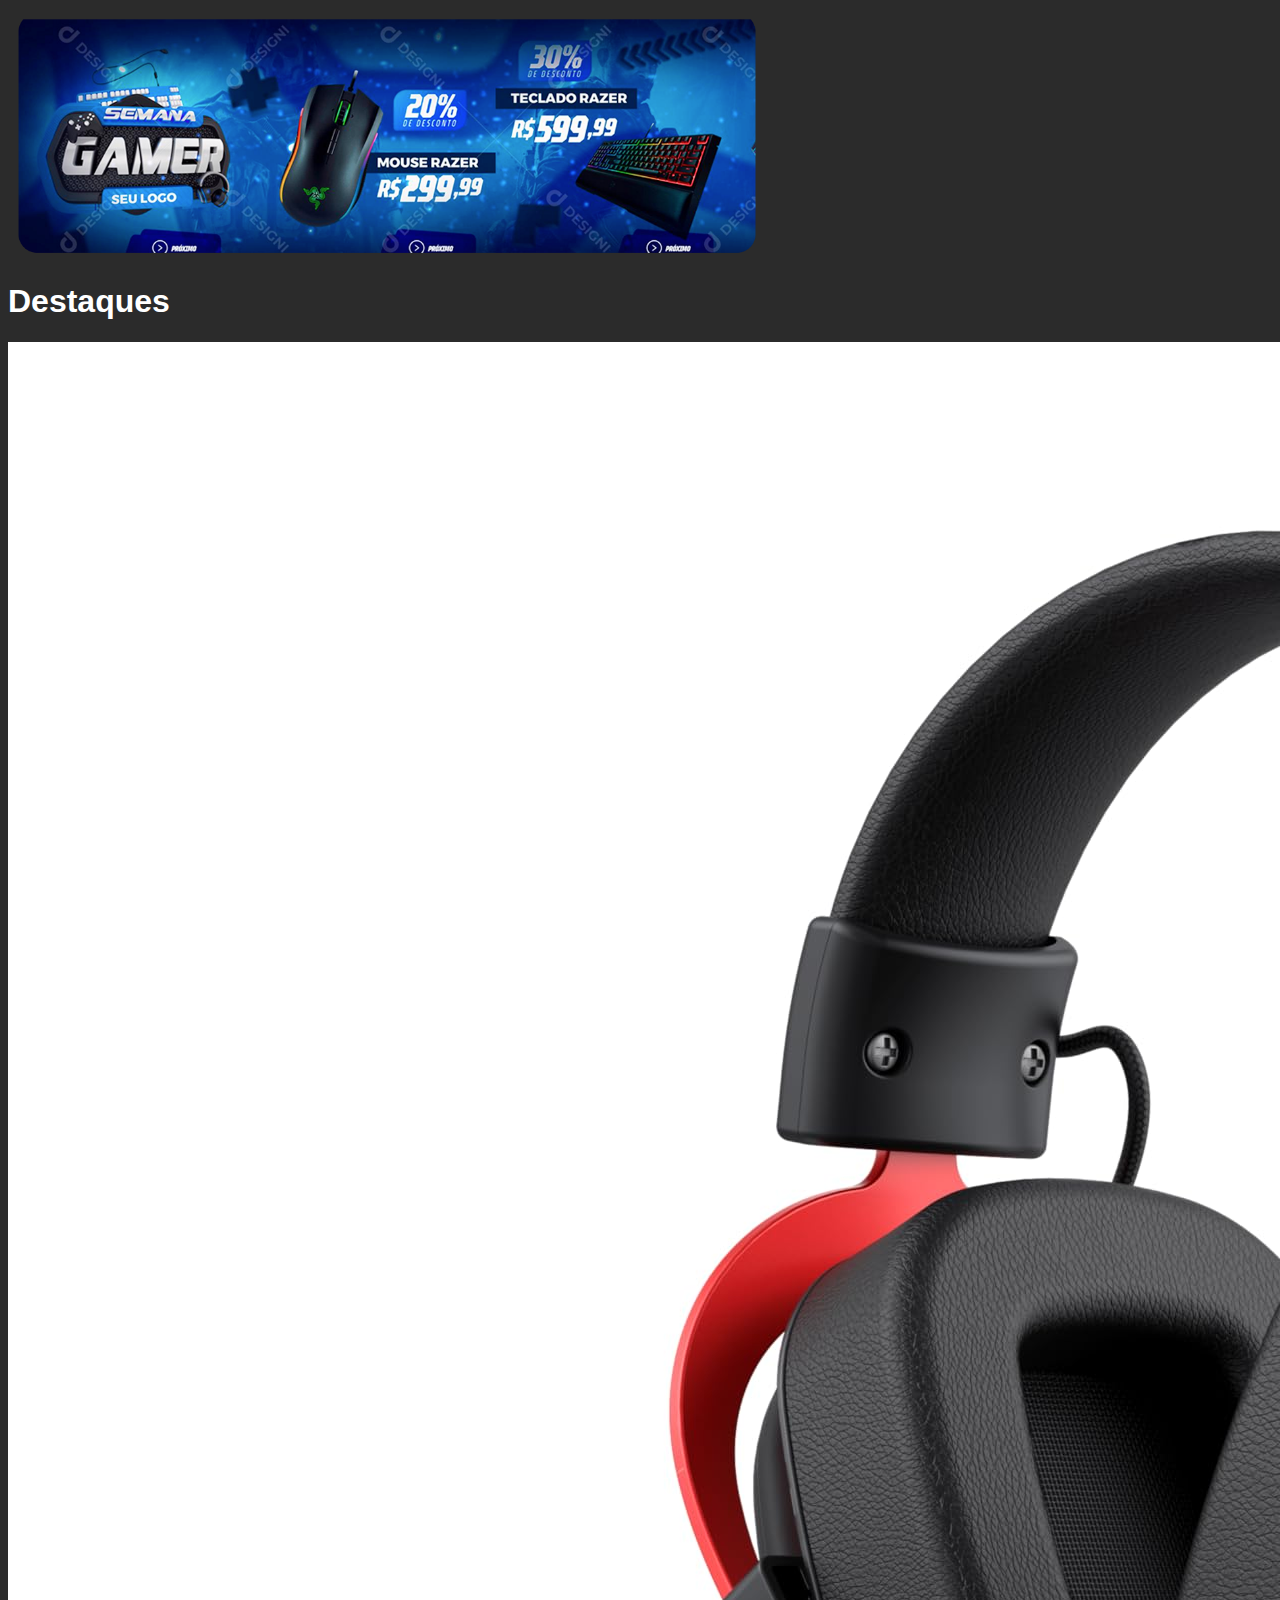
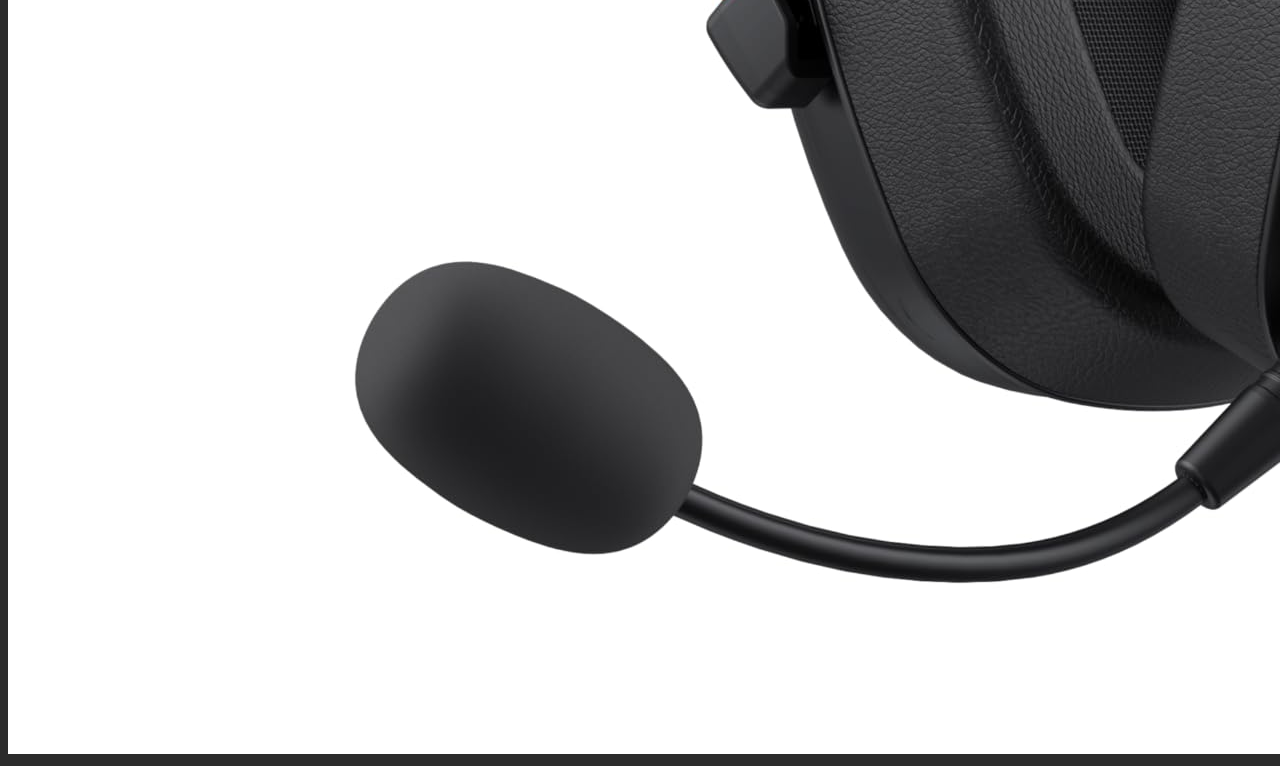
<file: tcc.html>
<!DOCTYPE html>
<html lang="pt-br">
<head>
    <meta charset="UTF-8">
    <meta name="viewport" content="width=device-width, initial-scale=1.0">
    <link rel="stylesheet" href="./tcc.css">
    <title>Ctrl Zone</title>
</head>
<body>
    <header>
        <div>

        </div>
    </header>
    <img class="Publicidade__Inicial" src="./imagens/Carousel.png" alt="Propaganda Inicial">
    <div class="Produtos__Iniciais">
        <h1>Destaques</h1>
        <img class="Produto__Inicial" src="./imagens/HavitPreto.jpg" alt="Fone Da Inicial">
    </div>
</body>
</html>
</file>
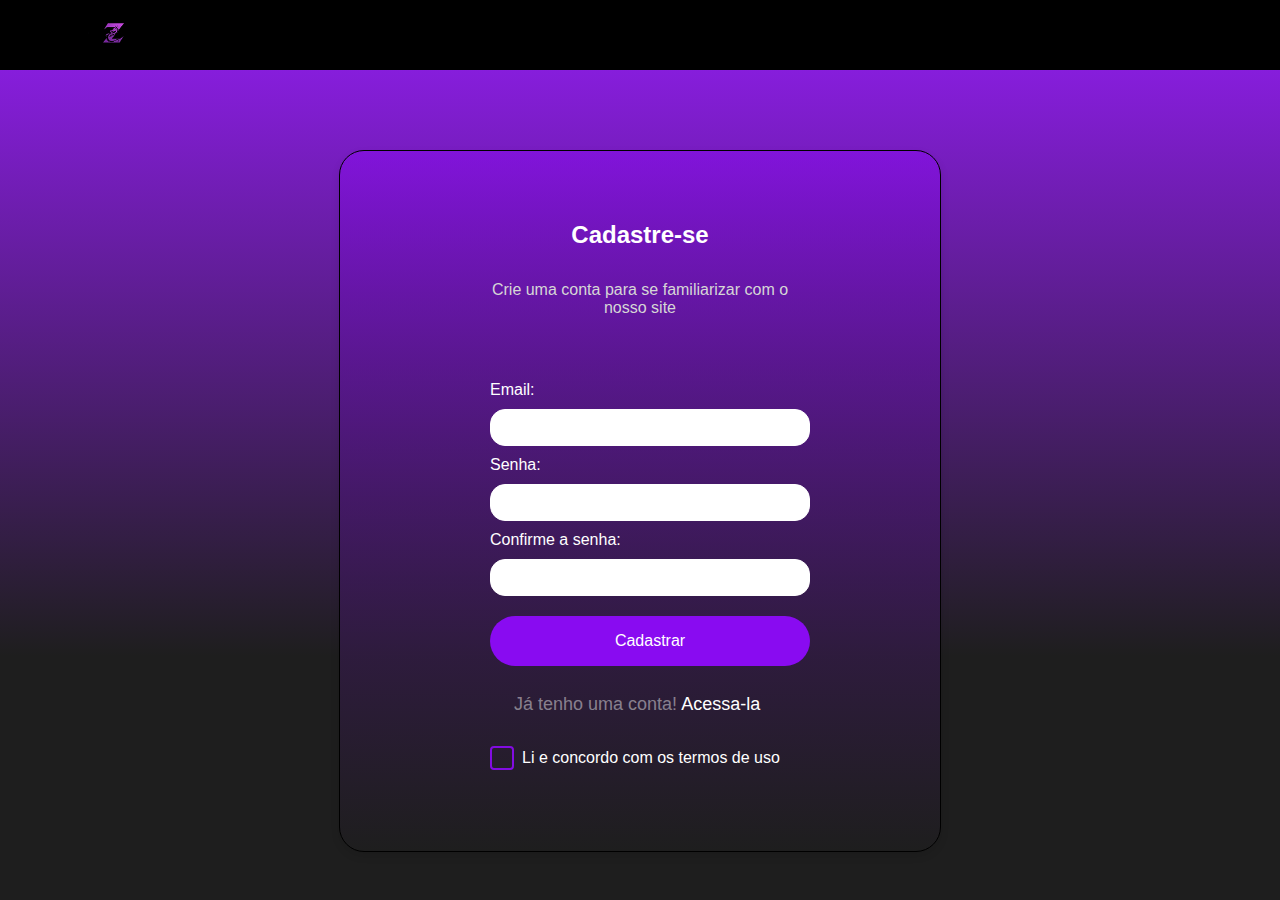
<file: sla mano/cadastreseu.html>
<!DOCTYPE html>
<html lang="pt-br">
<head>
    <meta charset="UTF-8">
    <meta name="viewport" content="width=device-width, initial-scale=1.0">
    <title>Cadastre-se no CtrlZone</title>
    <link rel="stylesheet" href="./style/cadastre.css">
    <link rel="icon" href="./imagem/TelaInicial/Header/LogoSite 1.png">
</head>
<body>
    <header>
        <a href="./index.html">
            <img class="logo" src="./imagem/TelaInicial/Header/LogoSite 1.png" alt="Logo">
        </a>
        <div>
            <head>
                
                <link rel="shortcut icon" type="image/x-icon" href="./imagem/Entrar/Header/search.png">

            </head>
        </div>
    </header>

    <section class="caixa">
        <div class="caixa-principal">
            <h1 class="texto-principal">Cadastre-se</h1>
            <p class="apresentacao-caixa">Crie uma conta para se familiarizar com o nosso site</p>
            <form action="#" method="post">
                <label for="email">Email:</label>
                <input type="email" id="email" name="email" required>

                <label for="senha">Senha:</label>
                <input type="password" id="senha" name="senha" required>

                <label for="senha">Confirme a senha:</label>
                <input type="password" id="senha" name="senha" required>

                <button class="botao-logavel" type="submit">Cadastrar</button>


                <div class="logando">
                    <p class="entrar">Já tenho uma conta!  <a class="link-login" href="./login.html">Acessa-la</a></p>
                    
                    <!-- <p class="Termos-de-uso">Li e concordo com os <a class="Link-Termos" href="#">termos de uso</a></p> -->
                    <label class="checkbox-container">
                        <input type="checkbox" id="termos">
                        <span class="checkmark"></span>
                        <p>Li e concordo com os termos de uso </p>
                    </label>
                    
                </div>
            </form>    
        </div>
    </section>
</body>
</html>

<script src="./java/cadastre.js"></script>
</file>
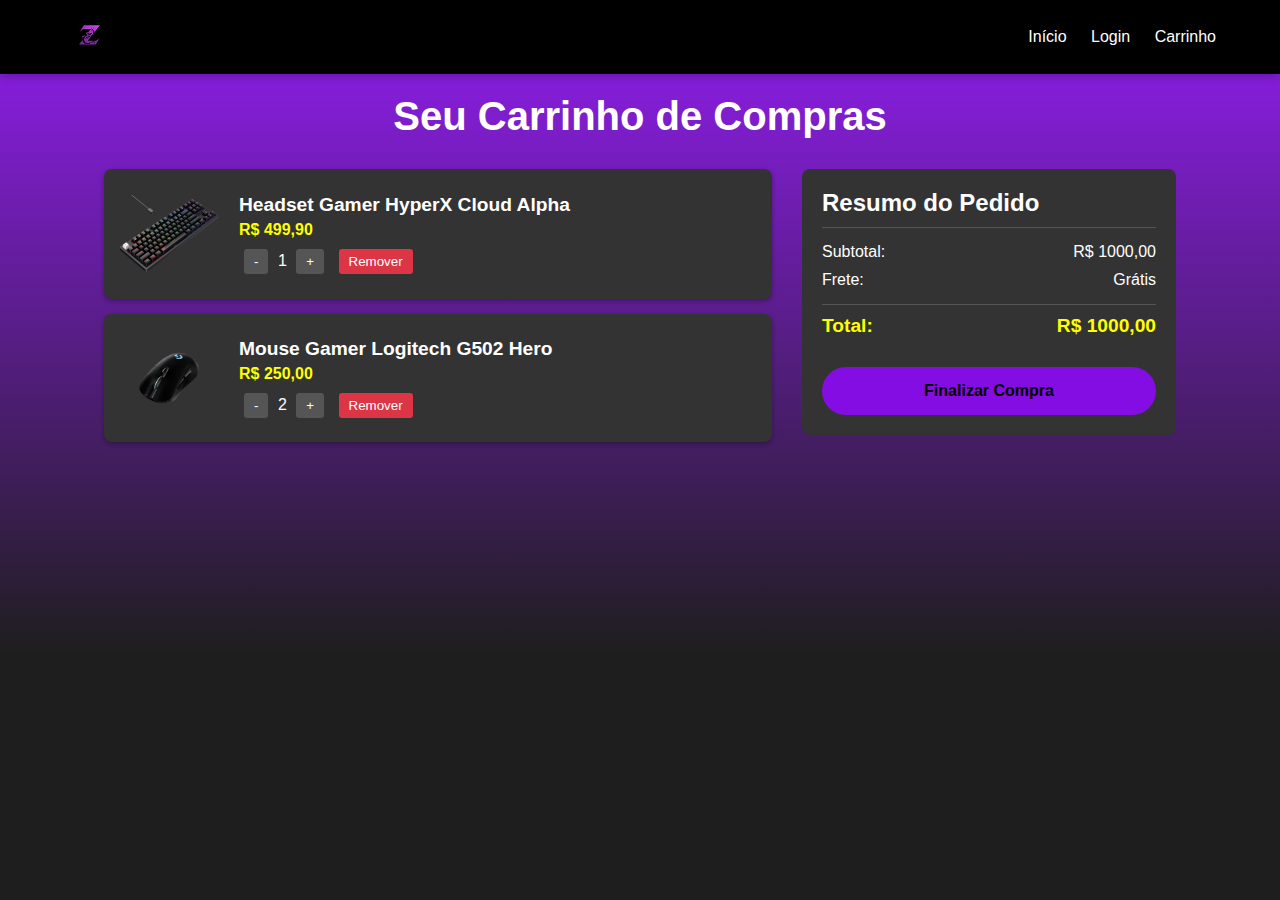
<file: sla mano/carrinho.html>
<!DOCTYPE html>
<html lang="pt-br">
<head>
    <meta charset="UTF-8">
    <meta name="viewport" content="width=device-width, initial-scale=1.0">
    <title>Meu Carrinho - CtrlZone</title>
    <link rel="stylesheet" href="./style/carrinho.css">
    <link rel="icon" href="./imagem/TelaInicial/Header/LogoSite 1.png">
</head>
<body>
    <header>
        <a href="./index.html">
            <img class="logo" src="./imagem/TelaInicial/Header/LogoSite 1.png" alt="Logo">
        </a>
        <nav>
            <a href="./index.html">Início</a>
            <a href="./login.html">Login</a>
            <a href="./carrinho.html">Carrinho</a>
        </nav>
    </header>

    <main class="container">
        <h1 class="titulo-pagina">Seu Carrinho de Compras</h1>

        <div class="conteudo-carrinho">
            <div class="lista-itens">
                <!-- Item de Exemplo 1 -->
                <div class="item-carrinho">
                    <img src="./imagem/TelaInicial/ProdutosIniciais/Teclado.webp" alt="Produto 1">
                    <div class="detalhes-item">
                        <h3>Headset Gamer HyperX Cloud Alpha</h3>
                        <p class="preco">R$ 499,90</p>
                        <div class="quantidade">
                            <button>-</button>
                            <span>1</span>
                            <button>+</button>
                            <button class="remover">Remover</button>
                        </div>
                    </div>
                </div>
                
                <!-- Item de Exemplo 2 -->
                <div class="item-carrinho">
                    <img src="./imagem/TelaInicial/ProdutosIniciais/mouse.png" alt="Produto 2">
                    <div class="detalhes-item">
                        <h3>Mouse Gamer Logitech G502 Hero</h3>
                        <p class="preco">R$ 250,00</p>
                        <div class="quantidade">
                            <button>-</button>
                            <span>2</span>
                            <button>+</button>
                            <button class="remover">Remover</button>
                        </div>
                    </div>
                </div>
            </div>

            <!-- Resumo do Pedido -->
            <div class="resumo-pedido">
                <h2>Resumo do Pedido</h2>
                <div class="linha-resumo">
                    <span>Subtotal:</span>
                    <span>R$ 1000,00</span>
                </div>
                <div class="linha-resumo">
                    <span>Frete:</span>
                    <span>Grátis</span>
                </div>
                <div class="linha-resumo total">
                    <span>Total:</span>
                    <span>R$ 1000,00</span>
                </div>
                <button class="botao-finalizar">Finalizar Compra</button>
            </div>
        </div>
    </main>
</body>
</html>
</file>
<file: tcc.css>
:root {
    --font-size: ;
    --font-family: Arial, Helvetica, sans-serif;
    --font-color: #FFFFFF;
    --background-color: #2b2b2b;
    --background-color2: #1E1E1E;
    --div-color:
    
}


body {
    background-color: var(--background-color);
}

.Publicidade__Inicial {
    width: 60%;
    height: 60%;
    align-items: ;
    
    

}

.Produtos__Iniciais{
    align-content: center;
}

h1 {
    color: var(--font-color);
    font-family: var(--font-family);
    
}

.Produto__Inicial {
    width: auto;
    height: auto;
}
</file>
<file: sla mano/style/cadastre.css>
body {
    font-family: Arial, sans-serif;
    align-items: center;
    height: 100vh;
    margin: 0;
    background: linear-gradient(to bottom, #8a0bf1ec , #1e1e1e 41rem);
    overflow-y: hidden;
}

header{
    background-color: black;
    padding: 8px;
}

.login {
    display: flex;
}

.logo {
    width: 50px;
    height: auto;
    margin-left: 5rem;
    transition: transform 0.2s ease;
}

.logo:hover{
    transform: scale(1.1);
}


.caixa-principal{
    padding: 150px;
    border-radius: 25px;
    box-shadow: 0 4px 8px rgba(0, 0, 0, 0.1);
    width: 300px;
    height: 400px;
    background: linear-gradient(to bottom, #8a0bf186 , #1e1e1ed7 );
    margin: 5rem auto auto auto;
    color: rgb(255, 255, 255);
    border: 1px solid #000000;
}

.texto-principal {
    color: #ffffff;
    text-align: center;
    font-size: 24px;
    margin-top: -5rem;    
}

.apresentacao-caixa {
    color: #d6d6d6;
    text-align: center;
    font-size: medium;
    font-family: 'Segoe UI', Tahoma, Geneva, Verdana, sans-serif; 
    margin-bottom: 4rem;
    margin-top: 2rem;
}

input[type="email"], input[type="password"] {
    width: 20rem;
    padding: 10px;
    margin: 10px 0;
    border: 1px solid #ffffff;
    border-radius: 15px;
    box-sizing: border-box;
}

.botao-logavel {
    color: white;
    background-color: #890BF1;
    border: none;
    padding: 10px;
    border-radius: 25px;
    cursor: pointer;
    width: 20rem;
    height: 50px;
    font-size: 16px;
    margin: 10px 0;
    transition: transform 0.2s ease;
}

.botao-logavel:hover{
    transform: scale(1.1);
}

.logando {
    margin-top: 10px;
    font-size: large;
}



.entrar {
    color: #ffffff73;
    margin-left: 24px;
}

.link-login {
    color: #ffffff;
    text-decoration: none;
}

.link-login:hover {
    color: #a304ff;
}

/*
.Termos-de-uso {
    color: #ffffff73;
    margin-left: 24px;
}

.Link-Termos {
    color: #ffffff;

}

.Link-Termos:hover{
    color: #a304ff;

}
*/

.checkbox-container {
    display: flex;
    align-items: center;
    gap: 8px;
    font-size: 16px;
    cursor: pointer;
    user-select: none;
    color: #fff; /* opcional */
}

/* Esconde o checkbox original */
.checkbox-container input {
    display: none;
}

/* Quadradinho */
.checkmark {
    width: 20px;
    height: 20px;
    border: 2px solid #8a0bf1ec; /* cor da borda */
    border-radius: 4px;
    display: inline-block;
    position: relative;
}

/* O "certinho" (invisível por padrão) */
.checkmark::after {
    content: "";
    width: 6px;
    height: 12px;
    border-right: 2px solid white;
    border-bottom: 2px solid white;
    position: absolute;
    top: 1px;
    left: 6px;
    transform: rotate(45deg);
    opacity: 0;
}

/* Quando marcado */
.checkbox-container input:checked + .checkmark {
    background-color: #8a0bf1ec;
}

/* Mostra o certinho */
.checkbox-container input:checked + .checkmark::after {
    opacity: 1;
}



.rodape{
    background: linear-gradient(to bottom, #1e1e1ed7,  #8a0bf186);
    display: flex;
    height: 100px;
    padding: 100px;
    margin-top: 10px;

}

.caixa-final {
    display: flex;
    margin-left: 20rem;
    font-size: small;
    color: #d6d6d6;
}
</file>
<file: sla mano/style/carrinho.css>
/* Cores do Tema: Roxo principal (#8a0bf1ec), Fundo escuro (#1e1e1e), Header/Footer Preto (black) */

* {
    margin: 0;
    padding: 0;
    box-sizing: border-box;
    font-family: Arial, sans-serif;
}

body {
    background: linear-gradient(to bottom, #8a0bf1ec, #1e1e1e 41rem);
    color: #fff;
    min-height: 100vh;
    
}

header {
    background-color: black;
    display: flex;
    justify-content: space-between;
    align-items: center;
    padding: 10px 5%;
    box-shadow: 0 4px 8px rgba(0, 0, 0, 0.2);
}

.logo {
    width: 50px;
    height: auto;
    transition: transform 0.2s ease;
}

.logo:hover {
    transform: scale(1.1);
}

nav a {
    color: #fff;
    text-decoration: none;
    margin-left: 20px;
    font-size: 1rem;
    transition: color 0.2s ease;
}

nav a:hover {
    color: #8a0bf1ec; /* Cor de destaque roxa */
}

.container {
    padding: 20px 5%;
    max-width: 1200px;
    margin: 0 auto;
}

.titulo-pagina {
    font-size: 2.5rem;
    margin-bottom: 30px;
    text-align: center;
    color: rgb(255, 255, 255);
}

.conteudo-carrinho {
    display: flex;
    gap: 30px;
}

.lista-itens {
    flex: 2; /* Ocupa mais espaço que o resumo */
}

.item-carrinho {
    display: flex;
    background-color: #333;
    padding: 15px;
    margin-bottom: 15px;
    border-radius: 8px;
    box-shadow: 0 2px 5px rgba(0, 0, 0, 0.3);
    align-items: center;
}

.item-carrinho img {
    width: 100px;
    height: auto;
    border-radius: 5px;
    margin-right: 20px;
}

.detalhes-item h3 {
    font-size: 1.2rem;
    margin-bottom: 5px;
}

.detalhes-item .preco {
    color: yellow;
    font-weight: bold;
    margin-bottom: 10px;
}

.quantidade button {
    background-color: #555;
    border: none;
    padding: 5px 10px;
    cursor: pointer;
    color: white;
    border-radius: 3px;
    margin: 0 5px;
}

.quantidade span {
    font-size: 1rem;
}

.remover {
    background-color: #dc3545 !important; /* Cor de erro/remover */
    margin-left: 15px;
}

/* Resumo do Pedido */
.resumo-pedido {
    flex: 1;
    background-color: #333;
    padding: 20px;
    border-radius: 8px;
    height: fit-content;
}

.resumo-pedido h2 {
    margin-bottom: 15px;
    border-bottom: 1px solid #555;
    padding-bottom: 10px;
}

.linha-resumo {
    display: flex;
    justify-content: space-between;
    margin-bottom: 10px;
    font-size: 1rem;
}

.linha-resumo.total {
    font-weight: bold;
    font-size: 1.2rem;
    margin-top: 15px;
    border-top: 1px solid #555;
    padding-top: 10px;
    color: yellow;
}

.botao-finalizar {
    background-color: #8a0bf1ec;
    color: black;
    border: none;
    padding: 15px;
    border-radius: 25px;
    cursor: pointer;
    width: 100%;
    font-size: 1rem;
    font-weight: bold;
    margin-top: 20px;
    transition: background-color 0.2s;
}

.botao-finalizar:hover {
    background-color: #a304ff; /* Roxo mais claro no hover */
}

/* Responsividade */
@media (max-width: 768px) {
    .conteudo-carrinho {
        flex-direction: column;
    }

    .item-carrinho {
        flex-direction: column;
        align-items: flex-start;
    }

    .item-carrinho img {
        margin-right: 0;
        margin-bottom: 10px;
        width: 80px;
    }
}
</file>
